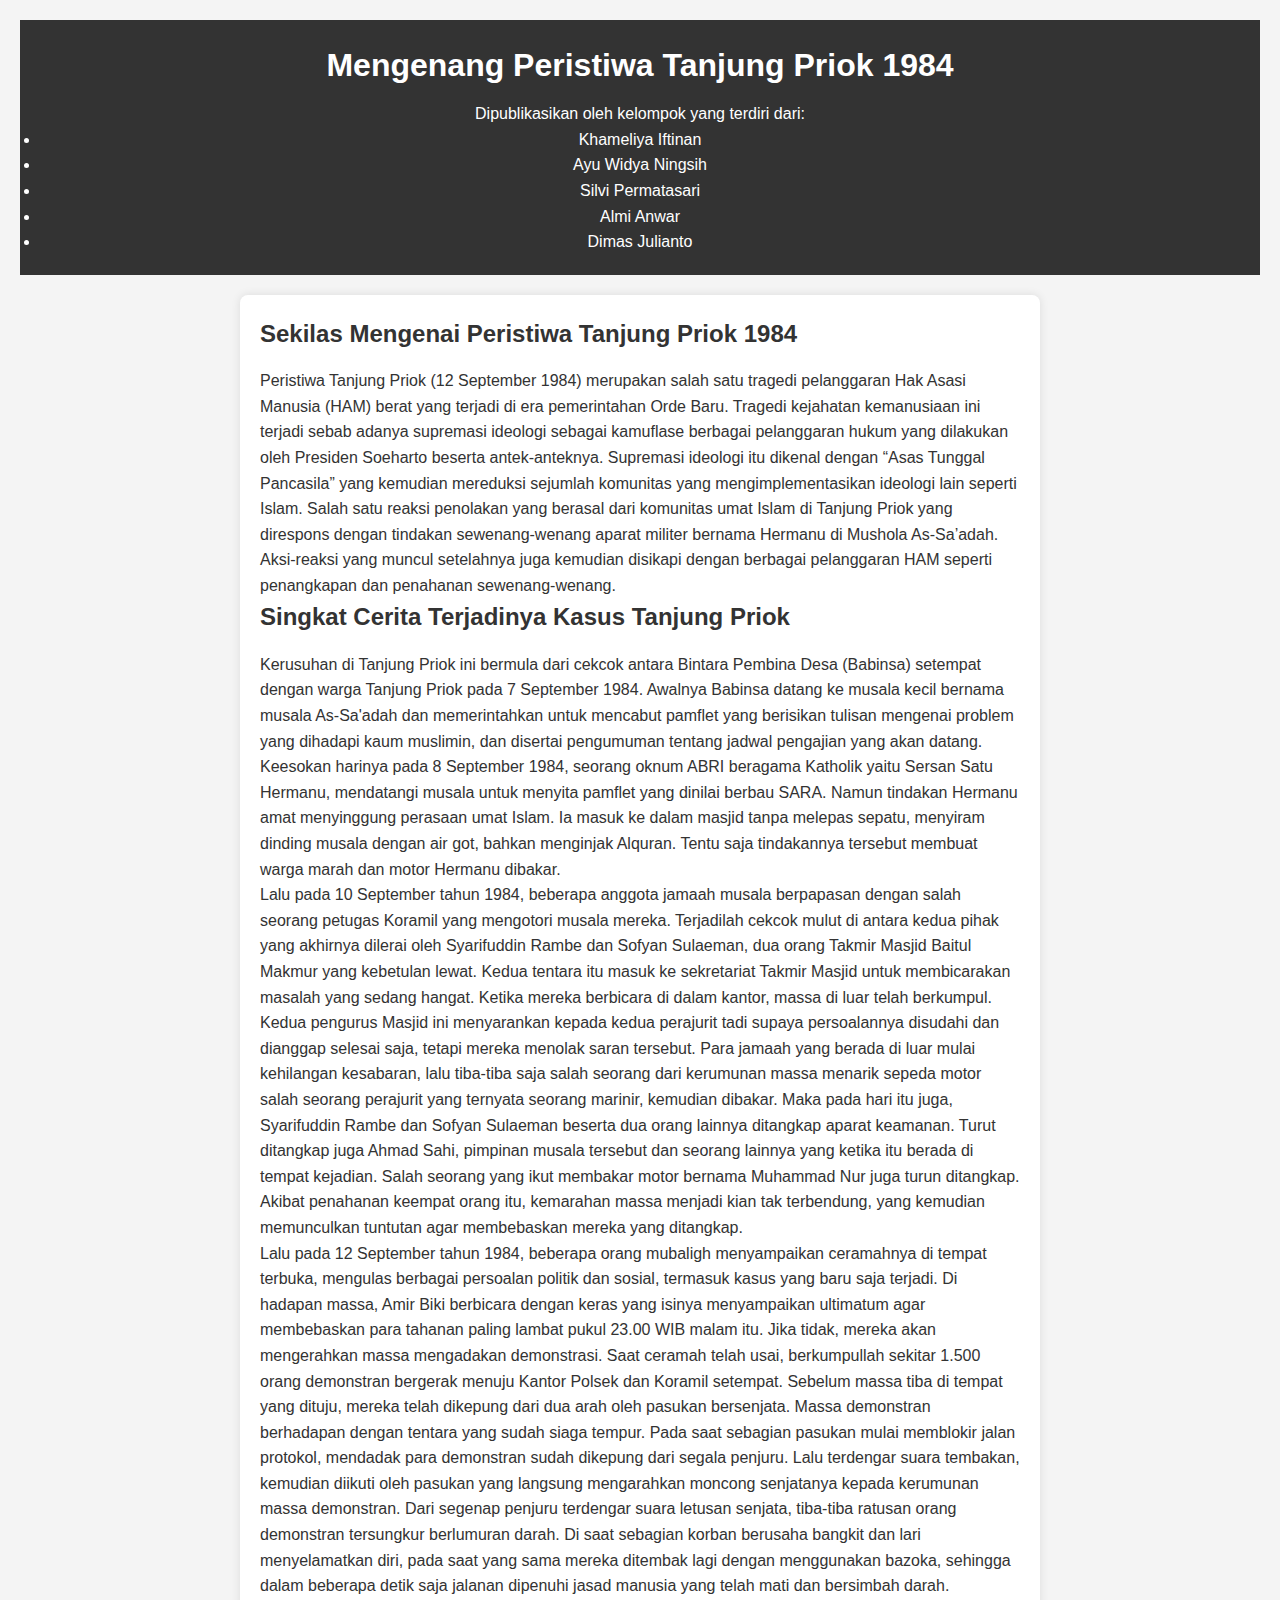
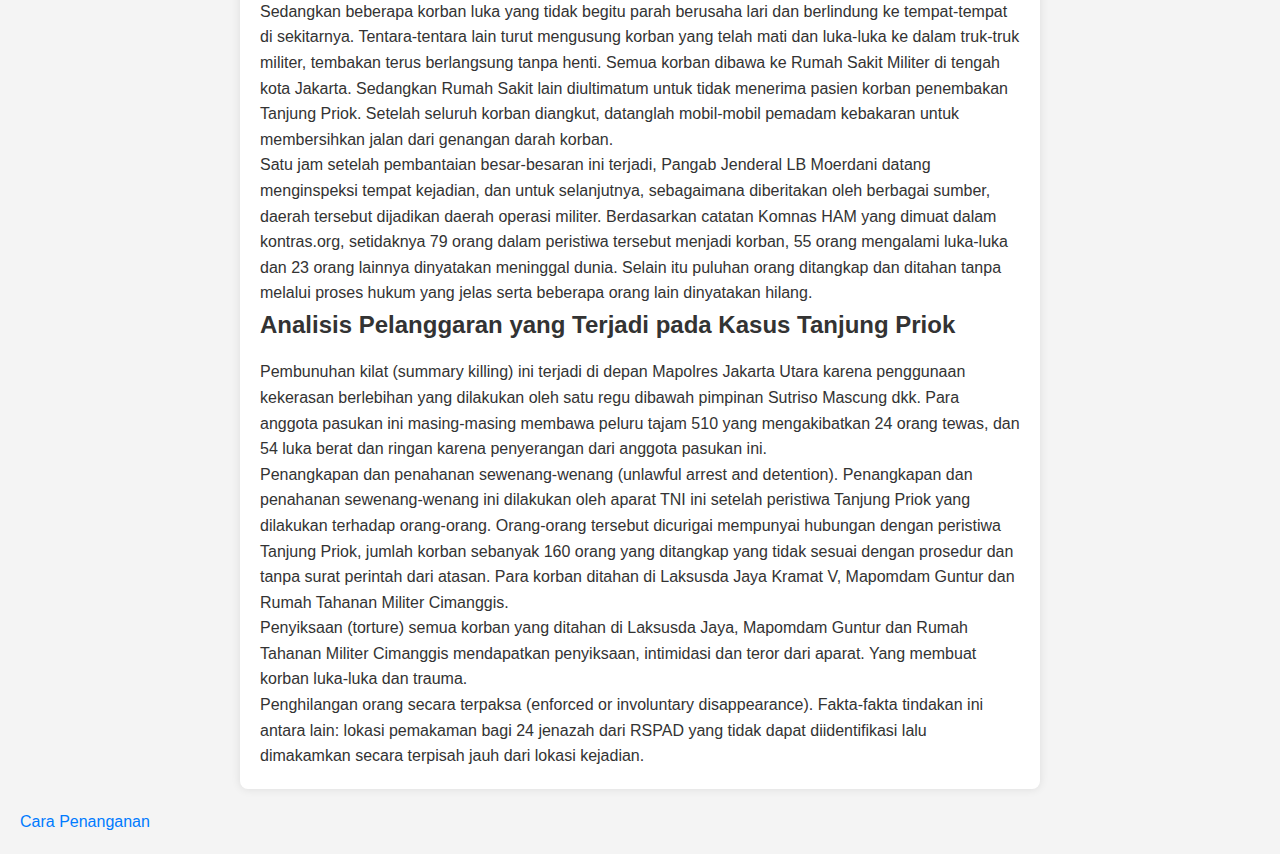
<file: index.html>
<!DOCTYPE html>
<html lang="id">
<head>
    <meta charset="UTF-8">
    <meta http-equiv="X-UA-Compatible" content="IE=edge">
    <meta name="viewport" content="width=device-width, initial-scale=1.0">
    <title>Mengenang Peristiwa Tanjung Priok 1984</title>
    <link rel="stylesheet" href="style.css">
</head>
<body>

    <header>
        <h1>Mengenang Peristiwa Tanjung Priok 1984</h1>
        <p>Dipublikasikan oleh kelompok yang terdiri dari:</p>
        <ul>
            <li>Khameliya Iftinan</li>
            <li>Ayu Widya Ningsih</li>
            <li>Silvi Permatasari</li>
            <li>Almi Anwar</li>
            <li>Dimas Julianto</li>
        </ul>
    </header>

    <article>
        <section>
            <h2>Sekilas Mengenai Peristiwa Tanjung Priok 1984</h2>
            <p>Peristiwa Tanjung Priok (12 September 1984) merupakan salah satu tragedi pelanggaran Hak Asasi Manusia (HAM) berat yang terjadi di era pemerintahan Orde Baru. Tragedi kejahatan kemanusiaan ini terjadi sebab adanya supremasi ideologi sebagai kamuflase berbagai pelanggaran hukum yang dilakukan oleh Presiden Soeharto beserta antek-anteknya. Supremasi ideologi itu dikenal dengan “Asas Tunggal Pancasila” yang kemudian mereduksi sejumlah komunitas yang mengimplementasikan ideologi lain seperti Islam. Salah satu reaksi penolakan yang berasal dari komunitas umat Islam di Tanjung Priok yang direspons dengan tindakan sewenang-wenang aparat militer bernama Hermanu di Mushola As-Sa’adah. Aksi-reaksi yang muncul setelahnya juga kemudian disikapi dengan berbagai pelanggaran HAM seperti penangkapan dan penahanan sewenang-wenang.</p>
        </section>

        <section>
            <h2>Singkat Cerita Terjadinya Kasus Tanjung Priok</h2>
            <p>Kerusuhan di Tanjung Priok ini bermula dari cekcok antara Bintara Pembina Desa (Babinsa) setempat dengan warga Tanjung Priok pada 7 September 1984. Awalnya Babinsa datang ke musala kecil bernama musala As-Sa'adah dan memerintahkan untuk mencabut pamflet yang berisikan tulisan mengenai problem yang dihadapi kaum muslimin, dan disertai pengumuman tentang jadwal pengajian yang akan datang. Keesokan harinya pada 8 September 1984, seorang oknum ABRI beragama Katholik yaitu Sersan Satu Hermanu, mendatangi musala untuk menyita pamflet yang dinilai berbau SARA. Namun tindakan Hermanu amat menyinggung perasaan umat Islam. Ia masuk ke dalam masjid tanpa melepas sepatu, menyiram dinding musala dengan air got, bahkan menginjak Alquran. Tentu saja tindakannya tersebut membuat warga marah dan motor Hermanu dibakar.</p>
            <p>Lalu pada 10 September tahun 1984, beberapa anggota jamaah musala berpapasan dengan salah seorang petugas Koramil yang mengotori musala mereka. Terjadilah cekcok mulut di antara kedua pihak yang akhirnya dilerai oleh Syarifuddin Rambe dan Sofyan Sulaeman, dua orang Takmir Masjid Baitul Makmur yang kebetulan lewat. Kedua tentara itu masuk ke sekretariat Takmir Masjid untuk membicarakan masalah yang sedang hangat. Ketika mereka berbicara di dalam kantor, massa di luar telah berkumpul. Kedua pengurus Masjid ini menyarankan kepada kedua perajurit tadi supaya persoalannya disudahi dan dianggap selesai saja, tetapi mereka menolak saran tersebut. Para jamaah yang berada di luar mulai kehilangan kesabaran, lalu tiba-tiba saja salah seorang dari kerumunan massa menarik sepeda motor salah seorang perajurit yang ternyata seorang marinir, kemudian dibakar. Maka pada hari itu juga, Syarifuddin Rambe dan Sofyan Sulaeman beserta dua orang lainnya ditangkap aparat keamanan. Turut ditangkap juga Ahmad Sahi, pimpinan musala tersebut dan seorang lainnya yang ketika itu berada di tempat kejadian. Salah seorang yang ikut membakar motor bernama Muhammad Nur juga turun ditangkap. Akibat penahanan keempat orang itu, kemarahan massa menjadi kian tak terbendung, yang kemudian memunculkan tuntutan agar membebaskan mereka yang ditangkap.</p>
            <p>Lalu pada 12 September tahun 1984, beberapa orang mubaligh menyampaikan ceramahnya di tempat terbuka, mengulas berbagai persoalan politik dan sosial, termasuk kasus yang baru saja terjadi. Di hadapan massa, Amir Biki berbicara dengan keras yang isinya menyampaikan ultimatum agar membebaskan para tahanan paling lambat pukul 23.00 WIB malam itu. Jika tidak, mereka akan mengerahkan massa mengadakan demonstrasi. Saat ceramah telah usai, berkumpullah sekitar 1.500 orang demonstran bergerak menuju Kantor Polsek dan Koramil setempat. Sebelum massa tiba di tempat yang dituju, mereka telah dikepung dari dua arah oleh pasukan bersenjata. Massa demonstran berhadapan dengan tentara yang sudah siaga tempur. Pada saat sebagian pasukan mulai memblokir jalan protokol, mendadak para demonstran sudah dikepung dari segala penjuru. Lalu terdengar suara tembakan, kemudian diikuti oleh pasukan yang langsung mengarahkan moncong senjatanya kepada kerumunan massa demonstran. Dari segenap penjuru terdengar suara letusan senjata, tiba-tiba ratusan orang demonstran tersungkur berlumuran darah. Di saat sebagian korban berusaha bangkit dan lari menyelamatkan diri, pada saat yang sama mereka ditembak lagi dengan menggunakan bazoka, sehingga dalam beberapa detik saja jalanan dipenuhi jasad manusia yang telah mati dan bersimbah darah. Sedangkan beberapa korban luka yang tidak begitu parah berusaha lari dan berlindung ke tempat-tempat di sekitarnya. Tentara-tentara lain turut mengusung korban yang telah mati dan luka-luka ke dalam truk-truk militer, tembakan terus berlangsung tanpa henti. Semua korban dibawa ke Rumah Sakit Militer di tengah kota Jakarta. Sedangkan Rumah Sakit lain diultimatum untuk tidak menerima pasien korban penembakan Tanjung Priok. Setelah seluruh korban diangkut, datanglah mobil-mobil pemadam kebakaran untuk membersihkan jalan dari genangan darah korban.</p>
            <p>Satu jam setelah pembantaian besar-besaran ini terjadi, Pangab Jenderal LB Moerdani datang menginspeksi tempat kejadian, dan untuk selanjutnya, sebagaimana diberitakan oleh berbagai sumber, daerah tersebut dijadikan daerah operasi militer. Berdasarkan catatan Komnas HAM yang dimuat dalam kontras.org, setidaknya 79 orang dalam peristiwa tersebut menjadi korban, 55 orang mengalami luka-luka dan 23 orang lainnya dinyatakan meninggal dunia. Selain itu puluhan orang ditangkap dan ditahan tanpa melalui proses hukum yang jelas serta beberapa orang lain dinyatakan hilang.</p>
        </section>

        <section>
            <h2>Analisis Pelanggaran yang Terjadi pada Kasus Tanjung Priok</h2>
            <p>Pembunuhan kilat (summary killing) ini terjadi di depan Mapolres Jakarta Utara karena penggunaan kekerasan berlebihan yang dilakukan oleh satu regu dibawah pimpinan Sutriso Mascung dkk. Para anggota pasukan ini masing-masing membawa peluru tajam 510 yang mengakibatkan 24 orang tewas, dan 54 luka berat dan ringan karena penyerangan dari anggota pasukan ini.</p>
            <p>Penangkapan dan penahanan sewenang-wenang (unlawful arrest and detention). Penangkapan dan penahanan sewenang-wenang ini dilakukan oleh aparat TNI ini setelah peristiwa Tanjung Priok yang dilakukan terhadap orang-orang. Orang-orang tersebut dicurigai mempunyai hubungan dengan peristiwa Tanjung Priok, jumlah korban sebanyak 160 orang yang ditangkap yang tidak sesuai dengan prosedur dan tanpa surat perintah dari atasan. Para korban ditahan di Laksusda Jaya Kramat V, Mapomdam Guntur dan Rumah Tahanan Militer Cimanggis.</p>
            <p>Penyiksaan (torture) semua korban yang ditahan di Laksusda Jaya, Mapomdam Guntur dan Rumah Tahanan Militer Cimanggis mendapatkan penyiksaan, intimidasi dan teror dari aparat. Yang membuat korban luka-luka dan trauma.</p>
            <p>Penghilangan orang secara terpaksa (enforced or involuntary disappearance). Fakta-fakta tindakan ini antara lain: lokasi pemakaman bagi 24 jenazah dari RSPAD yang tidak dapat diidentifikasi lalu dimakamkan secara terpisah jauh dari lokasi kejadian.</p>
        </section>
    </article>

    <footer>
        <a href="cara_penanganan.html">Cara Penanganan</a>
</file>
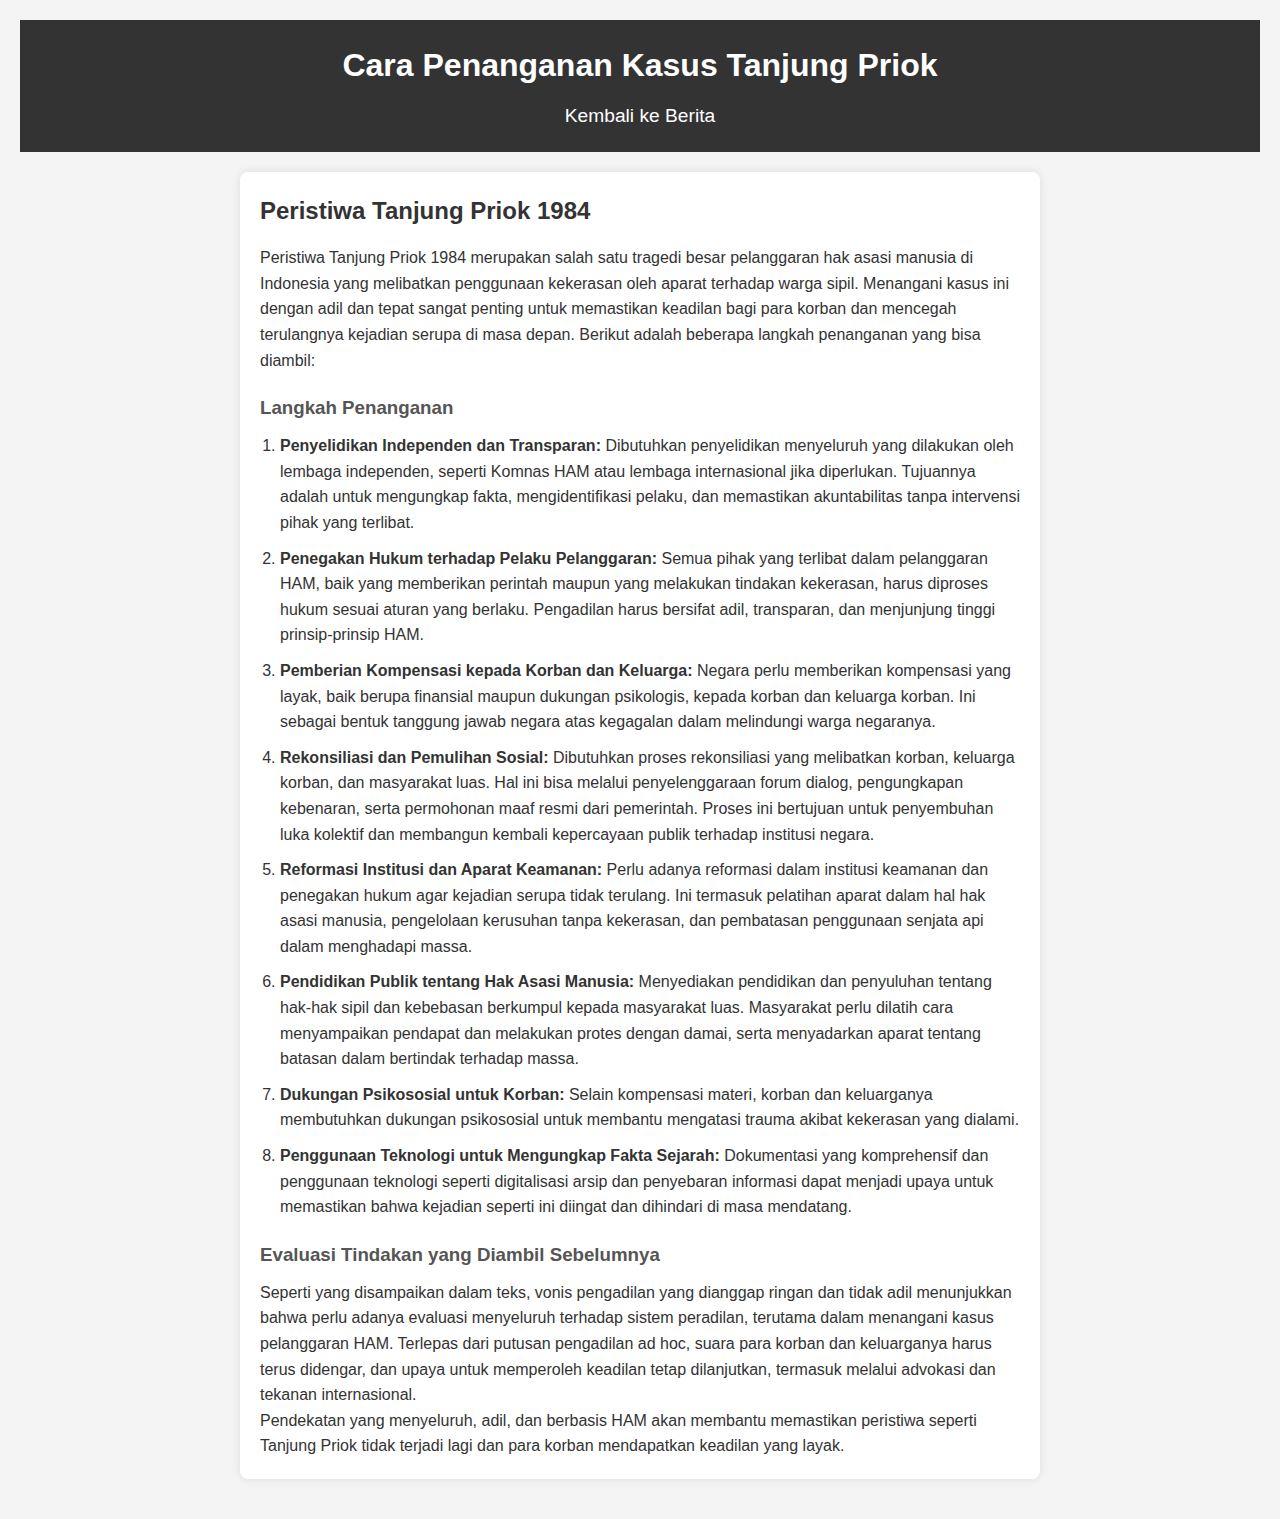
<file: cara_penanganan.html>
<!DOCTYPE html>
<html lang="id">
<head>
    <meta charset="UTF-8">
    <meta http-equiv="X-UA-Compatible" content="IE=edge">
    <meta name="viewport" content="width=device-width, initial-scale=1.0">
    <title>Cara Penanganan</title>
    <link rel="stylesheet" href="style.css">
</head>
<body>

    <header>
        <h1>Cara Penanganan Kasus Tanjung Priok</h1>
        <nav>
            <a href="index.html">Kembali ke Berita</a>
        </nav>
    </header>

    <article>
        <section>
            <h2>Peristiwa Tanjung Priok 1984</h2>
            <p>Peristiwa Tanjung Priok 1984 merupakan salah satu tragedi besar pelanggaran hak asasi manusia di Indonesia yang melibatkan penggunaan kekerasan oleh aparat terhadap warga sipil. Menangani kasus ini dengan adil dan tepat sangat penting untuk memastikan keadilan bagi para korban dan mencegah terulangnya kejadian serupa di masa depan. Berikut adalah beberapa langkah penanganan yang bisa diambil:</p>
            
            <h3>Langkah Penanganan</h3>
            <ol>
                <li><strong>Penyelidikan Independen dan Transparan:</strong> Dibutuhkan penyelidikan menyeluruh yang dilakukan oleh lembaga independen, seperti Komnas HAM atau lembaga internasional jika diperlukan. Tujuannya adalah untuk mengungkap fakta, mengidentifikasi pelaku, dan memastikan akuntabilitas tanpa intervensi pihak yang terlibat.</li>
                <li><strong>Penegakan Hukum terhadap Pelaku Pelanggaran:</strong> Semua pihak yang terlibat dalam pelanggaran HAM, baik yang memberikan perintah maupun yang melakukan tindakan kekerasan, harus diproses hukum sesuai aturan yang berlaku. Pengadilan harus bersifat adil, transparan, dan menjunjung tinggi prinsip-prinsip HAM.</li>
                <li><strong>Pemberian Kompensasi kepada Korban dan Keluarga:</strong> Negara perlu memberikan kompensasi yang layak, baik berupa finansial maupun dukungan psikologis, kepada korban dan keluarga korban. Ini sebagai bentuk tanggung jawab negara atas kegagalan dalam melindungi warga negaranya.</li>
                <li><strong>Rekonsiliasi dan Pemulihan Sosial:</strong> Dibutuhkan proses rekonsiliasi yang melibatkan korban, keluarga korban, dan masyarakat luas. Hal ini bisa melalui penyelenggaraan forum dialog, pengungkapan kebenaran, serta permohonan maaf resmi dari pemerintah. Proses ini bertujuan untuk penyembuhan luka kolektif dan membangun kembali kepercayaan publik terhadap institusi negara.</li>
                <li><strong>Reformasi Institusi dan Aparat Keamanan:</strong> Perlu adanya reformasi dalam institusi keamanan dan penegakan hukum agar kejadian serupa tidak terulang. Ini termasuk pelatihan aparat dalam hal hak asasi manusia, pengelolaan kerusuhan tanpa kekerasan, dan pembatasan penggunaan senjata api dalam menghadapi massa.</li>
                <li><strong>Pendidikan Publik tentang Hak Asasi Manusia:</strong> Menyediakan pendidikan dan penyuluhan tentang hak-hak sipil dan kebebasan berkumpul kepada masyarakat luas. Masyarakat perlu dilatih cara menyampaikan pendapat dan melakukan protes dengan damai, serta menyadarkan aparat tentang batasan dalam bertindak terhadap massa.</li>
                <li><strong>Dukungan Psikososial untuk Korban:</strong> Selain kompensasi materi, korban dan keluarganya membutuhkan dukungan psikososial untuk membantu mengatasi trauma akibat kekerasan yang dialami.</li>
                <li><strong>Penggunaan Teknologi untuk Mengungkap Fakta Sejarah:</strong> Dokumentasi yang komprehensif dan penggunaan teknologi seperti digitalisasi arsip dan penyebaran informasi dapat menjadi upaya untuk memastikan bahwa kejadian seperti ini diingat dan dihindari di masa mendatang.</li>
            </ol>
            
            <h3>Evaluasi Tindakan yang Diambil Sebelumnya</h3>
            <p>Seperti yang disampaikan dalam teks, vonis pengadilan yang dianggap ringan dan tidak adil menunjukkan bahwa perlu adanya evaluasi menyeluruh terhadap sistem peradilan, terutama dalam menangani kasus pelanggaran HAM. Terlepas dari putusan pengadilan ad hoc, suara para korban dan keluarganya harus terus didengar, dan upaya untuk memperoleh keadilan tetap dilanjutkan, termasuk melalui advokasi dan tekanan internasional.</p>
            <p>Pendekatan yang menyeluruh, adil, dan berbasis HAM akan membantu memastikan peristiwa seperti Tanjung Priok tidak terjadi lagi dan para korban mendapatkan keadilan yang layak.</p>
        </section>
    </article>

</body>
</html>
</file>
<file: style.css>
/* Reset margin dan padding untuk semua elemen */
* {
    margin: 0;
    padding: 0;
    box-sizing: border-box;
}

/* Mengatur font dan warna latar belakang umum */
body {
    font-family: Arial, sans-serif;
    line-height: 1.6;
    color: #333;
    background-color: #f4f4f4;
    padding: 20px;
}

/* Gaya untuk header */
header {
    background-color: #333;
    color: #fff;
    padding: 20px;
    text-align: center;
}

header h1 {
    margin-bottom: 10px;
}

header nav a {
    color: #fff;
    text-decoration: none;
    font-size: 1.2em;
}

/* Gaya untuk artikel */
article {
    background-color: #fff;
    padding: 20px;
    border-radius: 8px;
    box-shadow: 0 0 10px rgba(0, 0, 0, 0.1);
    max-width: 800px;
    margin: 20px auto;
}

/* Gaya untuk judul dan subjudul */
article h2 {
    color: #333;
    margin-bottom: 15px;
}

article h3 {
    color: #555;
    margin-top: 20px;
    margin-bottom: 10px;
}

/* Gaya untuk daftar langkah penanganan */
ol {
    margin-left: 20px;
}

ol li {
    margin-bottom: 10px;
}

/* Gaya untuk link */
a {
    color: #007bff;
    text-decoration: none;
}

a:hover {
    text-decoration: underline;
}
</file>
